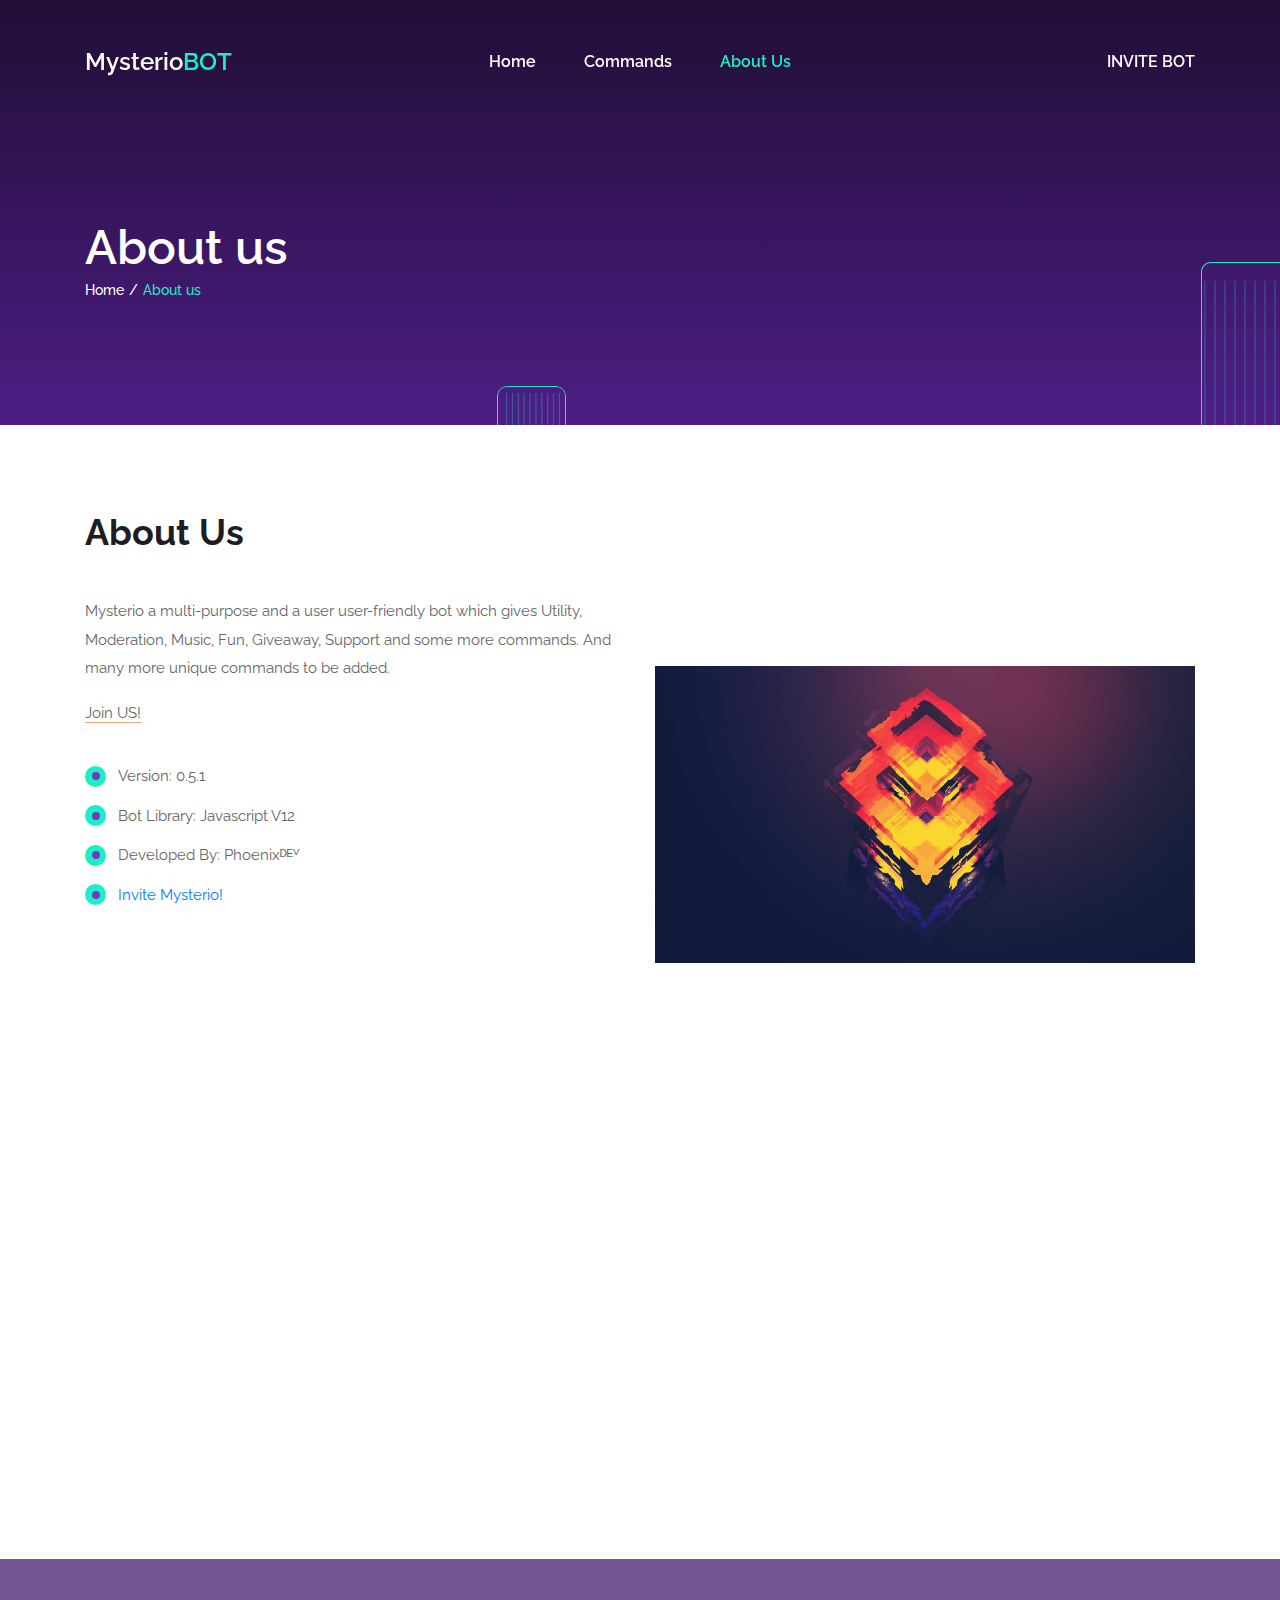
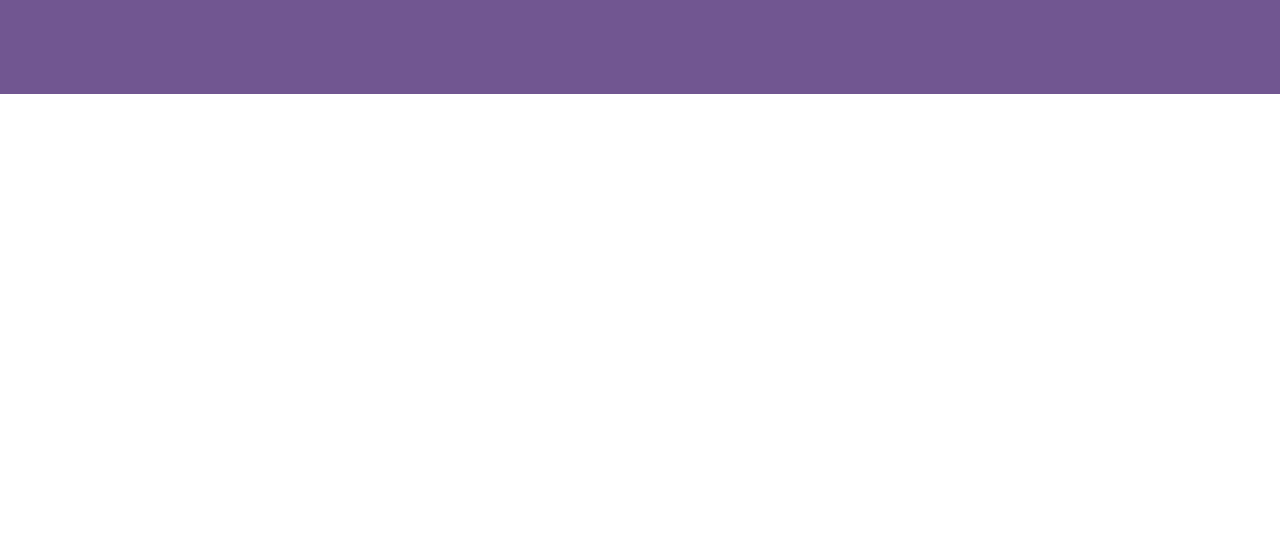
<file: about.html>
<!DOCTYPE html>
<html lang="en">
<head>
<title>About us</title>
<link rel="icon" href="images/ph.gif">	
<meta charset="utf-8">
<meta http-equiv="X-UA-Compatible" content="IE=edge">
<meta name="description" content="Mysterio Bot is a multi-purpose bot made by javascript v12 language. These features are there in the bot, moderation, fun, music and much more!">
<meta name="viewport" content="width=device-width, initial-scale=1">
<link rel="stylesheet" type="text/css" href="styles/bootstrap-4.1.2/bootstrap.min.css">
<link href="plugins/font-awesome-4.7.0/css/font-awesome.min.css" rel="stylesheet" type="text/css">
<link rel="stylesheet" type="text/css" href="plugins/OwlCarousel2-2.2.1/owl.carousel.css">
<link rel="stylesheet" type="text/css" href="plugins/OwlCarousel2-2.2.1/owl.theme.default.css">
<link rel="stylesheet" type="text/css" href="plugins/OwlCarousel2-2.2.1/animate.css">
<link href="plugins/colorbox/colorbox.css" rel="stylesheet" type="text/css">
<link rel="stylesheet" type="text/css" href="styles/about.css">
<link rel="stylesheet" type="text/css" href="styles/about_responsive.css">
</head>
<body>
<body oncontextmenu="return false">

<div class="super_container">
	
	<!-- Header -->

	<header class="header trans_400">
		<div class="container">
			<div class="row">
				<div class="col">
					<div class="header_content d-flex flex-row align-items-center justify-content-start trans_400">
						<div class="logo"><a href="https://discord.com/oauth2/authorize?client_id=763027400036450324&scope=bot&permissions=1949756638">Mysterio<span>BOT</span></a></div>
						<nav class="main_nav ml-auto mr-auto">
							<ul class="d-flex flex-row align-items-center justify-content-start">
								<li><a href="index.html">Home</a></li>
								<li><a href="commands.html">Commands</a></li>
								<li class="active"><a href="/">About Us</a></li>
								
							</ul>
						</nav>
						<div class="log_reg">
							<div class="log_reg_content d-flex flex-row align-items-center justify-content-start">
								<div class="login log_reg_text"><a href="https://discord.com/oauth2/authorize?client_id=763027400036450324&scope=bot&permissions=1949756638">INVITE BOT</a></div>
							</div>
						</div>
						<div class="hamburger ml-auto"><i class="fa fa-bars" aria-hidden="true"></i></div>
					</div>
				</div>
			</div>
		</div>
	</header>

	<!-- Menu -->
	
	<div class="menu_overlay trans_400"></div>
	<div class="menu trans_400">
		<div class="menu_close_container"><div class="menu_close"><div></div><div></div></div></div>
		<div class="log_reg">
			<div class="log_reg_content d-flex flex-row align-items-center justify-content-end">
				<div class="login log_reg_text"><a href="https://discord.com/oauth2/authorize?client_id=763027400036450324&scope=bot&permissions=1949756638">INVITE BOT</a></div>
			</div>
		</div>
		<nav class="menu_nav">
			<ul>
				<li><a href="index.html">Home</a></li>
				<li><a href="commands.html">Commands</a></li>
				<li><a href="/">About us</a></li>
				
			</ul>
		</nav>
	</div>

	<!-- Home -->

	<div class="home">
		<div class="home_background"></div>
		<div class="background_image background_city" style="background-image:url(images/city_2.png)"></div>
		<div class="cloud cloud_1"><img src="images/cloud.png" alt=""></div>
		<div class="cloud cloud_2"><img src="images/cloud.png" alt=""></div>
		<div class="cloud cloud_3"><img src="images/cloud_full_2.png" alt=""></div>
		<div class="cloud cloud_4"><img src="images/cloud.png" alt=""></div>
		<div class="home_container">
			<div class="container">
				<div class="row">
					<div class="col">
						<div class="home_content">
							<div class="home_title">About us</div>
							<div class="breadcrumbs">
								<ul class="d-flex flex-row align-items-center justify-content-start">
									<li><a href="index.html">Home</a></li>
									<li>About us</li>
								</ul>
							</div>
						</div>
					</div>
				</div>
			</div>
		</div>
	</div>

	<div class="why">
		<div class="container">
			<div class="row">

				<!-- Why Choose Us Content -->
				<div class="col-lg-6 why_col magic_fade_in">
					<div class="section_title"><h2>About Us</h2></div>
					<div class="why_text">
						<p> Mysterio a multi-purpose and a user user-friendly bot which gives Utility, Moderation, Music, Fun, Giveaway, Support and some more commands. And many more unique commands to be added.</p>
						
						<p><a href="https://discord.gg/En35aAf" target="_blank" rel="noopener">Join US!</a></p>
					</div>
					<div class="why_list">
						<ul>
							<li class="d-flex flex-row align-items-center justify-content-start"><div></div>Version: 0.5.1</li>
							<li class="d-flex flex-row align-items-center justify-content-start"><div></div>Bot Library: Javascript V12</li>
							<li class="d-flex flex-row align-items-center justify-content-start"><div></div>Developed By: Phoenixᴰᴱⱽ</li>
							<li class="d-flex flex-row align-items-center justify-content-start"><div></div><a href="https://discord.gg/En35aAf" target="_blank" rel="noopener">Invite Mysterio!</a></li>
						</ul>
					</div>
				</div>

				<!-- Why Choose Us Image -->
				<div class="col-lg-6 why_col magic_fade_in">
					<div class="why_image"><img src="images/era2.jpg" alt=""></div>
				</div>
			</div>
		</div>
	</div>



	<!-- Team -->

	<div class="team">
		<div class="container">
			<div class="row">
				<div class="col text-center magic_fade_in">
					<div class="section_title"><h2>Developer</h2></div>
			
			<div class="row team_row">
				
				<!-- Team Member -->
				<div class="col-xl-3 col-md-6 team_col magic_fade_in">
					<div class="team_item">
						<div class="team_image"><img src="images/me.webp" alt=""></div>
						<div class="team_content">
							<div class="team_name"><a href="#">Phoenixᴰᴱⱽ</a></div>
							<div class="team_title">Main Developer</div>
						</div>
					</div>
				</div>

				

			</div>
		</div>
	</div>

	<!-- Ads -->

	<div class="extra_section">
		<div class="container">
			<div class="row">
				</div>
			</div>
		</div>
	</div>

	<!-- CTA -->

	<div class="cta">
		<div class="container">
			<div class="row">
				<div class="col">
					<div class="cta_content d-flex flex-lg-row flex-column align-items-center justify-content-lg-between justify-content-center magic_fade_in">
						<div class="cta_title">Join The Support Server</div>
						<div class="cta_button"><a href="https://discord.gg/En35aAf">SUPPORT</a></div>
					</div>
				</div>
			</div>
		</div>
	</div>

	<!-- Footer -->

	<footer class="footer magic_fade_in">
		<div class="container">
			<div class="row">
				
				<div class="col-lg-6 footer_col magic_fade_in">
					<div class="footer_about">
						<div class="footer_logo">Mysterio<span>BOT</span></div>
						<div class="copyright">
Copyright &copy;<script>document.write(new Date().getFullYear());</script> All rights reserved | This template is made with <i class="fa fa-heart-o" aria-hidden="true"></i> by <a href="https://top.gg/user/762344725705130046" target="">Phoenix</a>

</div>
						<div class="footer_text">
							<p>If you are facing any issue then join the support server or report a bug by using the <b>Mysterio Bot</b></p>
						</div>



							</div>
						</div>

			</div>
		</div>
	</footer>


<script src="js/jquery-3.2.1.min.js"></script>
<script src="styles/bootstrap-4.1.2/popper.js"></script>
<script src="styles/bootstrap-4.1.2/bootstrap.min.js"></script>
<script src="plugins/greensock/TweenMax.min.js"></script>
<script src="plugins/greensock/TimelineMax.min.js"></script>
<script src="plugins/scrollmagic/ScrollMagic.min.js"></script>
<script src="plugins/greensock/animation.gsap.min.js"></script>
<script src="plugins/greensock/ScrollToPlugin.min.js"></script>
<script src="plugins/OwlCarousel2-2.2.1/owl.carousel.js"></script>
<script src="plugins/easing/easing.js"></script>
<script src="plugins/progressbar/progressbar.min.js"></script>
<script src="plugins/parallax-js-master/parallax.min.js"></script>
<script src="plugins/colorbox/jquery.colorbox-min.js"></script>
<script src="js/about.js"></script>
</body>
</html>
</file>
<file: plugins/colorbox/colorbox.css>
/*
    Colorbox Core Style:
    The following CSS is consistent between example themes and should not be altered.
*/
#colorbox, #cboxOverlay, #cboxWrapper{position:absolute; top:0; left:0; z-index:9999; overflow:hidden; -webkit-transform: translate3d(0,0,0);}
#cboxWrapper {max-width:none;}
#cboxOverlay{position:fixed; width:100%; height:100%;}
#cboxMiddleLeft, #cboxBottomLeft{clear:left;}
#cboxContent{position:relative;}
#cboxLoadedContent{overflow:auto; -webkit-overflow-scrolling: touch;}
#cboxTitle{margin:0;}
#cboxLoadingOverlay, #cboxLoadingGraphic{position:absolute; top:0; left:0; width:100%; height:100%;}
#cboxPrevious, #cboxNext, #cboxClose, #cboxSlideshow{cursor:pointer;}
.cboxPhoto{float:left; margin:auto; border:0; display:block; max-width:none; -ms-interpolation-mode:bicubic;}
.cboxIframe{width:100%; height:100%; display:block; border:0; padding:0; margin:0;}
#colorbox, #cboxContent, #cboxLoadedContent{box-sizing:content-box; -moz-box-sizing:content-box; -webkit-box-sizing:content-box;}

/* 
    User Style:
    Change the following styles to modify the appearance of Colorbox.  They are
    ordered & tabbed in a way that represents the nesting of the generated HTML.
*/
#cboxOverlay
{
    /*background:url(images/overlay.png) repeat 0 0;*/
    background: rgba(0,0,0,0.95);
    opacity: 0.9; filter: alpha(opacity = 90);
}
#colorbox{outline:0;}
    #cboxTopLeft{width:21px; height:21px; background:url(images/controls.png) no-repeat -101px 0;}
    #cboxTopRight{width:21px; height:21px; background:url(images/controls.png) no-repeat -130px 0;}
    #cboxBottomLeft{width:21px; height:21px; background:url(images/controls.png) no-repeat -101px -29px;}
    #cboxBottomRight{width:21px; height:21px; background:url(images/controls.png) no-repeat -130px -29px;}
    #cboxMiddleLeft{width:21px; background:url(images/controls.png) left top repeat-y;}
    #cboxMiddleRight{width:21px; background:url(images/controls.png) right top repeat-y;}
    #cboxTopCenter{height:21px; background:url(images/border.png) 0 0 repeat-x;}
    #cboxBottomCenter{height:21px; background:url(images/border.png) 0 -29px repeat-x;}
    #cboxContent{background:#fff; overflow:hidden;}
        .cboxIframe{background:#fff;}
        #cboxError{padding:50px; border:1px solid #ccc;}
        #cboxLoadedContent{margin-bottom:28px;}
        #cboxTitle{position:absolute; bottom:4px; left:0; text-align:center; width:100%; color:#949494;}
        #cboxCurrent{position:absolute; bottom:4px; left:58px; color:#949494;}
        #cboxLoadingOverlay{background:url(images/loading_background.png) no-repeat center center;}
        #cboxLoadingGraphic{background:url(images/loading.gif) no-repeat center center;}

        /* these elements are buttons, and may need to have additional styles reset to avoid unwanted base styles */
        #cboxPrevious, #cboxNext, #cboxSlideshow, #cboxClose {border:0; padding:0; margin:0; overflow:visible; width:auto; background:none; }
        
        /* avoid outlines on :active (mouseclick), but preserve outlines on :focus (tabbed navigating) */
        #cboxPrevious:active, #cboxNext:active, #cboxSlideshow:active, #cboxClose:active {outline:0;}

        #cboxSlideshow{position:absolute; bottom:4px; right:30px; color:#0092ef;}
        #cboxPrevious{position:absolute; bottom:0; left:0; background:url(images/controls.png) no-repeat -75px 0; width:25px; height:25px; text-indent:-9999px;}
        #cboxPrevious:hover{background-position:-75px -25px;}
        #cboxNext{position:absolute; bottom:0; left:27px; background:url(images/controls.png) no-repeat -50px 0; width:25px; height:25px; text-indent:-9999px;}
        #cboxNext:hover{background-position:-50px -25px;}
        #cboxClose{position:absolute; bottom:0; right:0; background:url(images/controls.png) no-repeat -25px 0; width:25px; height:25px; text-indent:-9999px;}
        #cboxClose:hover{background-position:-25px -25px;}

/*
  The following fixes a problem where IE7 and IE8 replace a PNG's alpha transparency with a black fill
  when an alpha filter (opacity change) is set on the element or ancestor element.  This style is not applied to or needed in IE9.
  See: http://jacklmoore.com/notes/ie-transparency-problems/
*/
.cboxIE #cboxTopLeft,
.cboxIE #cboxTopCenter,
.cboxIE #cboxTopRight,
.cboxIE #cboxBottomLeft,
.cboxIE #cboxBottomCenter,
.cboxIE #cboxBottomRight,
.cboxIE #cboxMiddleLeft,
.cboxIE #cboxMiddleRight {
    filter: progid:DXImageTransform.Microsoft.gradient(startColorstr=#00FFFFFF,endColorstr=#00FFFFFF);
}
</file>
<file: styles/about.css>
@charset "utf-8";
/* CSS Document */

/******************************

[Table of Contents]

1. Fonts
2. Body and some general stuff
3. Header
4. Menu
5. Home
6. Domain Search
7. Why Choose Us
8. Video
9. Team
10. Extra Content
11. CTA
12. Footer


******************************/

/***********
1. Fonts
***********/

@import url('https://fonts.googleapis.com/css?family=Raleway:300,400,500,600,700,800,900');

/*********************************
2. Body and some general stuff
*********************************/

*
{
	margin: 0;
	padding: 0;
	-webkit-font-smoothing: antialiased;
	-webkit-text-shadow: rgba(0,0,0,.01) 0 0 1px;
	text-shadow: rgba(0,0,0,.01) 0 0 1px;
}
body
{
	font-family: 'Raleway', sans-serif;
	font-size: 14px;
	font-weight: 400;
	background: #FFFFFF;
	color: #a5a5a5;
}
div
{
	display: block;
	position: relative;
	-webkit-box-sizing: border-box;
    -moz-box-sizing: border-box;
    box-sizing: border-box;
}
ul
{
	list-style: none;
	margin-bottom: 0px;
}
p
{
	font-family: 'Raleway', sans-serif;
	font-size: 15px;
	line-height: 1.9;
	font-weight: 400;
	color: #656566;
	-webkit-font-smoothing: antialiased;
	-webkit-text-shadow: rgba(0,0,0,.01) 0 0 1px;
	text-shadow: rgba(0,0,0,.01) 0 0 1px;
}
p a
{
	display: inline;
	position: relative;
	color: inherit;
	border-bottom: solid 1px #ffa07f;
	-webkit-transition: all 200ms ease;
	-moz-transition: all 200ms ease;
	-ms-transition: all 200ms ease;
	-o-transition: all 200ms ease;
	transition: all 200ms ease;
}
p:last-of-type
{
	margin-bottom: 0;
}
a
{
	-webkit-transition: all 200ms ease;
	-moz-transition: all 200ms ease;
	-ms-transition: all 200ms ease;
	-o-transition: all 200ms ease;
	transition: all 200ms ease;
}
a, a:hover, a:visited, a:active, a:link
{
	text-decoration: none;
	-webkit-font-smoothing: antialiased;
	-webkit-text-shadow: rgba(0,0,0,.01) 0 0 1px;
	text-shadow: rgba(0,0,0,.01) 0 0 1px;
}
p a:active
{
	position: relative;
	color: #FF6347;
}
p a:hover
{
	color: #FFFFFF;
	background: #ffa07f;
}
p a:hover::after
{
	opacity: 0.2;
}
::selection
{
	background: rgba(27,239,197,0.75);
	color: #FFFFFF;
}
p::selection
{
	
}
h1{font-size: 48px;}
h2{font-size: 36px;}
h3{font-size: 24px;}
h4{font-size: 18px;}
h5{font-size: 14px;}
h1, h2, h3, h4, h5, h6
{
	font-family: 'Raleway', sans-serif;
	-webkit-font-smoothing: antialiased;
	-webkit-text-shadow: rgba(0,0,0,.01) 0 0 1px;
	text-shadow: rgba(0,0,0,.01) 0 0 1px;
	line-height: 1.2;
	font-weight: 700;
	color: #1f1d22;
}
h1::selection, 
h2::selection, 
h3::selection, 
h4::selection, 
h5::selection, 
h6::selection
{
	
}
.form-control
{
	color: #db5246;
}
section
{
	display: block;
	position: relative;
	box-sizing: border-box;
}
.clear
{
	clear: both;
}
.clearfix::before, .clearfix::after
{
	content: "";
	display: table;
}
.clearfix::after
{
	clear: both;
}
.clearfix
{
	zoom: 1;
}
.float_left
{
	float: left;
}
.float_right
{
	float: right;
}
.trans_200
{
	-webkit-transition: all 200ms ease;
	-moz-transition: all 200ms ease;
	-ms-transition: all 200ms ease;
	-o-transition: all 200ms ease;
	transition: all 200ms ease;
}
.trans_300
{
	-webkit-transition: all 300ms ease;
	-moz-transition: all 300ms ease;
	-ms-transition: all 300ms ease;
	-o-transition: all 300ms ease;
	transition: all 300ms ease;
}
.trans_400
{
	-webkit-transition: all 400ms ease;
	-moz-transition: all 400ms ease;
	-ms-transition: all 400ms ease;
	-o-transition: all 400ms ease;
	transition: all 400ms ease;
}
.trans_500
{
	-webkit-transition: all 500ms ease;
	-moz-transition: all 500ms ease;
	-ms-transition: all 500ms ease;
	-o-transition: all 500ms ease;
	transition: all 500ms ease;
}
.fill_height
{
	height: 100%;
}
.super_container
{
	width: 100%;
	overflow: hidden;
}
.prlx_parent
{
	overflow: hidden;
}
.prlx
{
	height: 130% !important;
}
.parallax-window
{
    min-height: 400px;
    background: transparent;
}
.parallax_background
{
	position: absolute;
	top: 0;
	left: 0;
	width: 100%;
	height: 100%;
}
.background_image
{
	position: absolute;
	top: 0;
	left: 0;
	width: 100%;
	height: 100%;
	background-repeat: no-repeat;
	background-size: cover;
	background-position: center center;
}
.nopadding
{
	padding: 0px !important;
}
.section_title h2
{
	color: #1f1d22;
	line-height: 0.75;
}

/*********************************
3. Header
*********************************/

.header
{
	position: fixed;
	top: 0;
	left: 0;
	width: 100vw;
	background: transparent;
	z-index: 100;
}
.header.scrolled
{
	background: #200e35;
	padding-top: 6px;
}
.header_content
{
	width: 100%;
	height: 124px;
	-webkit-transition: all 400ms ease;
	-moz-transition: all 400ms ease;
	-ms-transition: all 400ms ease;
	-o-transition: all 400ms ease;
	transition: all 400ms ease;
}
.header.scrolled .header_content
{
	height: 80px;
}
.logo
{
	position: absolute;
	top: 50%;
	left: 0;
	-webkit-transform: translateY(-50%);
	-moz-transform: translateY(-50%);
	-ms-transform: translateY(-50%);
	-o-transform: translateY(-50%);
	transform: translateY(-50%);
}
.logo a
{
	display: block;
	font-size: 24px;
	font-weight: 600;
	color: #FFFFFF;
}
.logo a span
{
	color: #1befc5;
}
.main_nav ul li:not(:last-child)
{
	margin-right: 48px;
}
.main_nav ul li a
{
	font-size: 16px;
	font-weight: 600;
	color: #FFFFFF;
}
.main_nav ul li.active a,
.main_nav ul li a:hover
{
	color: #1befc5;
}
.log_reg
{
	position: absolute;
	top: 50%;
	right: 0;
	-webkit-transform: translateY(-50%);
	-moz-transform: translateY(-50%);
	-ms-transform: translateY(-50%);
	-o-transform: translateY(-50%);
	transform: translateY(-50%);
}
.log_reg_text a
{
	font-size: 16px;
	font-weight: 600;
	color: #FFFFFF;
}
.log_reg_text a:hover
{
	color: #1befc5;
}
.log_reg_content > div:not(:last-child)::after
{
	display: inline-block;
	content: '/';
	font-size: 16px;
	font-weight: 600;
	color: #FFFFFF;
	margin-left: 4px;
	margin-right: 4px;
}
.hamburger
{
	display: none;
	cursor: pointer;
	border: solid 1px transparent;
	border-radius: 7px;
	-webkit-transition: all 200ms ease;
	-moz-transition: all 200ms ease;
	-ms-transition: all 200ms ease;
	-o-transition: all 200ms ease;
	transition: all 200ms ease;
}
.hamburger:hover
{
	border: solid 1px rgba(255,255,255,0.15);
}
.hamburger i
{
	font-size: 20px;
	color: #FFFFFF;
	padding: 5px;
}

/*********************************
4. Menu
*********************************/

.menu
{
	position: fixed;
	top: 0;
	right: -350px;
	width: 350px;
	height: 100vh;
	background: #200e35;
	z-index: 102;
	padding-left: 30px;
	padding-right: 30px;
	padding-top: 50px;
}
.menu.active
{
	right: 0;
}
.menu_overlay
{
	position: fixed;
	top: 0;
	right: 0;
	width: 100vw;
	height: 100vh;
	background: rgba(255,255,255,0.55);
	z-index: 101;
	visibility: hidden;
	opacity: 0;
}
.menu_overlay.active
{
	visibility: visible;
	opacity: 1;
}
.menu_close_container
{
	position: absolute;
    top: 41px;
    left: 28px;
    width: 18px;
    height: 18px;
    transform-origin: center center;
    -webkit-transform: rotate(45deg);
    -moz-transform: rotate(45deg);
    -ms-transform: rotate(45deg);
    -o-transform: rotate(45deg);
    transform: rotate(45deg);
    cursor: pointer;
    z-index: 1;
}
.menu_close
{
    width: 100%;
    height: 100%;
    transform-style: preserve-3D;
}
.menu_close div
{
    width: 100%;
    height: 2px;
    background: #FFFFFF;
    top: 8px;
    -webkit-transition: all 200ms ease;
    -moz-transition: all 200ms ease;
    -ms-transition: all 200ms ease;
    -o-transition: all 200ms ease;
    transition: all 200ms ease;
}
.menu_close div:last-of-type
{
    -webkit-transform: rotate(90deg) translateX(-2px);
    -moz-transform: rotate(90deg) translateX(-2px);
    -ms-transform: rotate(90deg) translateX(-2px);
    -o-transform: rotate(90deg) translateX(-2px);
    transform: rotate(90deg) translateX(-2px);
    transform-origin: center;
}
.menu_close:hover div
{
    background: #1befc5;
}
.menu .log_reg
{
	display: block;
	position: relative;
	top: auto;
	right: auto;
	text-align: right;
}
.menu_nav
{
	margin-top: 50px;
}
.menu_nav ul li:not(:last-child)
{
	margin-bottom: 3px;
}
.menu_nav ul li a
{
	font-size: 24px;
	font-weight: 500;
	color: rgba(255,255,255,0.75);
}
.menu_nav ul li a:hover
{
	color: #1befc5;
}

/*********************************
5. Home
*********************************/

.home
{
	width: 100%;
	height: 425px;
	overflow: hidden;
}
.home_background
{
	position: absolute;
	top: 0;
	left: 0;
	width: 100%;
	height: 100%;
	background-color: #4d1d85;
    background-image: linear-gradient(to bottom, #200e35, #4d1d85);
    background: #4d1d85;
    background: linear-gradient(to bottom, #200e35, #4d1d85);
    z-index: 1;
}
.background_city
{
	z-index: 3;
}
.cloud
{
	position: absolute;
	width: 138px;
	height: 57px;
	z-index: 4;
}
.cloud img
{
	max-width: 100%;
}
.cloud_1
{
	top: 164px;
	left: -138px;
	-webkit-animation: cloud_anim 60s -50s linear infinite;
	animation: cloud_anim 60s -50s linear infinite;
}
.cloud_2
{
	top: 107px;
	left: -138px;
	-webkit-animation: cloud_anim 60s -13s linear infinite;
	animation: cloud_anim 60s -13s linear infinite;
}
.cloud_3
{
	top: 311px;
	left: -138px;
	-webkit-animation: cloud_anim 60s -40s linear infinite;
	animation: cloud_anim 60s -40s linear infinite;
}
.cloud_4
{
	top: 292px;
	left: -138px;
	-webkit-animation: cloud_anim 60s -7s linear infinite;
	animation: cloud_anim 60s -7s linear infinite;
	z-index: 2;
}
@-webkit-keyframes cloud_anim
{
	0%
	{
		left: -138px;
	}
	100%
	{
		left: calc(100vw + 138px);
	}
}
@keyframes cloud_anim
{
	0%
	{
		left: -138px;
	}
	100%
	{
		left: calc(100vw + 138px);
	}
}
.home_container
{
	position: absolute;
	left: 0;
	top: 53.88%;
	width: 100%;
	z-index: 5;
}
.home_content
{
	
}
.home_title
{
	font-size: 48px;
	font-weight: 600;
	color: #FFFFFF;
	line-height: 0.75;
}
.breadcrumbs
{
	margin-top: 15px;
}
.breadcrumbs ul li,
.breadcrumbs ul li a
{
	font-size: 14px;
	font-weight: 500;
	color: #FFFFFF;
}
.breadcrumbs ul li,
.breadcrumbs ul li a:hover
{
	color: #1befc5;
}
.breadcrumbs ul li:not(:last-of-type)::after
{
	display: inline-block;
	font-size: 14px;
	color: #FFFFFF;
	font-weight: 500;
	content: '/';
	margin-left: 5px;
	margin-right: 5px;
}

/*********************************
6. Domain Search
*********************************/

.domain_search
{
	width: 100%;
	background: #25103f;
	z-index: 1;
}
.domain_search_form_container
{
	height: 152px;
}
.domain_search_form
{
	width: 100%;
}
.domain_search_form > div
{
	width: calc(100% - 196px);
	margin-right: 30px;
}
.domain_search_input
{
	width: calc(100% - 141px);
	height: 60px;
	background: #FFFFFF;
	border-top-left-radius: 12px;
	border-bottom-left-radius: 12px;
	border: none;
	outline: none;
	padding-left: 30px;
	font-size: 24px;
	font-weight: 500;
	color: #1f1d22;
}
.domain_search_input::-webkit-input-placeholder
{
	font-size: 24px !important;
	font-weight: 500 !important;
	color: #1f1d22 !important;
}
.domain_search_input:-moz-placeholder
{
	font-size: 24px !important;
	font-weight: 500 !important;
	color: #1f1d22 !important;
}
.domain_search_input::-moz-placeholder
{
	font-size: 24px !important;
	font-weight: 500 !important;
	color: #1f1d22 !important;
} 
.domain_search_input:-ms-input-placeholder
{ 
	font-size: 24px !important;
	font-weight: 500 !important;
	color: #1f1d22 !important;
}
.domain_search_input::input-placeholder
{
	font-size: 24px !important;
	font-weight: 500 !important;
	color: #1f1d22 !important;
}
.domain_search_dropdown
{
	position: absolute;
	top: 0;
	right: 0;
	width: 141px;
	height: 60px;
	background: #7836c6;
	border-top-right-radius: 12px;
	border-bottom-right-radius: 12px;
	cursor: pointer;
	padding-left: 19px;
}
.domain_search_dropdown i
{
	color: #FFFFFF;
}
.domain_search_selected
{
	width: 100%;
	font-size: 24px;
	font-weight: 500;
	color: #FFFFFF;
	margin-left: 28px;
}
.domain_search_dropdown ul
{
	position: absolute;
	left: 0;
	top: 100%;
	padding-left: 19px;
	background: #FFFFFF;
	min-width: 90%;
	visibility: hidden;
	opacity: 0;
	padding-top: 15px;
	padding-bottom: 10px;
}
.domain_search_dropdown.active ul
{
	visibility: visible;
	opacity: 1;
}
.domain_search_dropdown ul li
{
	font-size: 24px;
	font-weight: 500;
	color: #1f1d22;
	-webkit-transition: all 200ms ease;
	-moz-transition: all 200ms ease;
	-ms-transition: all 200ms ease;
	-o-transition: all 200ms ease;
	transition: all 200ms ease;
}
.domain_search_dropdown ul li:not(:last-child)
{
	margin-bottom: 5px;
}
.domain_search_dropdown ul li:hover
{
	color: #1befc5;
}
.domain_search_button
{
	width: 166px;
	height: 60px;
	background: #1befc5;
	border-radius: 12px;
	border: none;
	outline: none;
	cursor: pointer;
	font-size: 24px;
	font-weight: 600;
	color: #1f1d22;
}
.domain_search_button img
{
	margin-right: 10px;
}
.domain_search_button:hover
{
	background: #FFFFFF;
}

/*********************************
7. Why Choose Us
*********************************/

.why
{
	width: 100%;
	background: #FFFFFF;
	padding-top: 94px;
	padding-bottom: 94px;
}
.why_text
{
	margin-top: 51px;
}
.why_list
{
	margin-top: 38px;
}
.why_list ul li
{
	font-size: 15px;
	font-weight: 400;
	color: #656566;
}
.why_list ul li:not(:last-of-type)
{
	margin-bottom: 17px;
}
.why_list ul li > div
{
	width: 21px;
	height: 21px;
	border-radius: 50%;
	background: #1befc5;
	margin-right: 12px;
}
.why_list ul li > div::after
{
	display: block;
	position: absolute;
	top: 50%;
	left: 50%;
	-webkit-transform: translate(-50%, -50%);
	-moz-transform: translate(-50%, -50%);
	-ms-transform: translate(-50%, -50%);
	-o-transform: translate(-50%, -50%);
	transform: translate(-50%, -50%);
	width: 8px;
	height: 8px;
	border-radius: 50%;
	content: '';
	background: #7836c6;
	z-index: 1;
}
.why_image
{
	position: absolute;
	right: 15px;
	bottom: -57px;
	width: calc(100% - 30px);
}
.why_image img
{
	max-width: 100%;
}

/*********************************
8. Video
*********************************/

.video
{
	width: 100%;
	height: 693px;
}
.video_content
{
	width: 100%;
	height: 100%;
}
.video_play_icon
{
	width: 123px;
	height: 123px;
	border-radius: 50%;
	background: #1befc5;
}
.video_play_icon a:focus
{
	outline: none !important;
}
.video_play_icon a
{
	display: block;
	width: 100%;
	height: 100%;
}
.video_play_icon i
{
	font-size: 36px;
	color: #7836c6;
	-webkit-transform: translateX(3px);
	-moz-transform: translateX(3px);
	-ms-transform: translateX(3px);
	-o-transform: translateX(3px);
	transform: translateX(3px);
}
.video_play_icon:hover a i
{
	color: #FFFFFF;
}
.video_title
{
	font-size: 36px;
	font-weight: 700;
	color: #FFFFFF;
	line-height: 1.2;
	margin-top: 36px;
}

/*********************************
9. Team
*********************************/

.team
{
	width: 100%;
	background: #FFFFFF;
	padding-top: 95px;
	padding-bottom: 95px;
}
.section_text
{
	max-width: 990px;
	margin-left: auto;
	margin-right: auto;
	margin-top: 50px;
}
.team_row
{
	margin-top: 86px;
}
.team_image
{
	width: 100%;
}
.team_image img
{
	max-width: 100%;
}
.team_content
{
	position: absolute;
	left: 30px;
	bottom: 25px;
}
.team_name a
{
	font-size: 20px;
	font-weight: 500;
	color: #FFFFFF;
	line-height: 1.2;
}
.team_title
{
	font-size: 14px;
	font-weight: 400;
	color: #FFFFFF;
	line-height: 1.2;
	margin-top: 6px;
	padding-left: 2px;
}

/*********************************
10. Extra Content
*********************************/

.extra_section
{
	width: 100%;
	background: #FFFFFF;
	padding-bottom: 96px;
}
.extra_container
{
	width: 100%;
	overflow: hidden;
	background: #25103f;
}
.extra_container a
{
	display: block;
	width: 100%;
}
.extra_content
{
	width: 100%;
	height: 232px;
}
.extra_1
{
	padding-left: 130px;
}
.extra_icon
{
	position: absolute;
	top: 50%;
	-webkit-transform: translateY(-50%);
	-moz-transform: translateY(-50%);
	-ms-transform: translateY(-50%);
	-o-transform: translateY(-50%);
	transform: translateY(-50%);
	width: 157px;
	height: 157px;
}
.extra_1 .extra_icon
{
	left: -41px;
}
.extra_2
{
	padding-left: 170px;
}
.extra_2 .extra_icon
{
	left: -27px;
}
.extra_icon img
{
	max-width: 100%;
}
.extra_title
{
	font-size: 24px;
	font-weight: 600;
	color: #FFFFFF;
	line-height: 1.2;
}
.extra_title span
{
	color: #1befc5;
}
.extra_1 .extra_title span
{
	font-size: 36px;
}
.extra_text
{
	margin-top: 15px;
}
.extra_text p
{
	font-size: 14px;
	font-weight: 400;
	color: #FFFFFF;
	line-height: 2;
}

/*********************************
11. CTA
*********************************/

.cta
{
	width: 100%;
	background: #715691;
}
.cta_content
{
	width: 100%;
	height: 135px;
	padding-left: 5px;
}
.cta_title
{
	display: inline-block;
	font-size: 36px;
	font-weight: 700;
	color: #FFFFFF;
	line-height: 1.2;
}
.cta_price
{
	font-size: 48px;
	color: #1befc5;
	font-weight: 700;
	-webkit-transform: translateY(-8px);
	-moz-transform: translateY(-8px);
	-ms-transform: translateY(-8px);
	-o-transform: translateY(-8px);
	transform: translateY(-8px);
}
.cta_price span
{
	font-size: 16px;
}
.cta_price span:first-child
{
	margin-right: 5px;
}
.cta_button
{
	width: 148px;
	height: 63px;
	border-radius: 12px;
	background: #1befc5;
	text-align: center;
	-webkit-transform: translateY(4px);
	-moz-transform: translateY(4px);
	-ms-transform: translateY(4px);
	-o-transform: translateY(4px);
	transform: translateY(4px);
	-webkit-transition: all 200ms ease;
	-moz-transition: all 200ms ease;
	-ms-transition: all 200ms ease;
	-o-transition: all 200ms ease;
	transition: all 200ms ease;
}
.cta_button a
{
	display: block;
	font-size: 16px;
	font-weight: 700;
	color: #35214d;
	line-height: 63px;
}
.cta_button:hover
{
	background: #26064c;
}
.cta_button:hover a
{
	color: #FFFFFF;
}

/*********************************
12. Footer
*********************************/

.footer
{
	width: 100%;
	background: #26064c;
	padding-top: 95px;
	padding-bottom: 95px;
}
.footer_logo
{
	font-size: 47px;
	color: #FFFFFF;
	font-weight: 600;
	line-height: 0.75;
}
.footer_logo span
{
	color: #1befc5;
}
.copyright
{
	font-size: 11px;
	font-weight: 400;
	color: #715691;
	margin-top: 17px;
}
.footer_text
{
	margin-top: 33px;
}
.footer_text p
{
	color: #FFFFFF;
}
.contact_container
{
	margin-top: 38px;
}
.contact_form > div:not(:last-of-type)
{
	margin-bottom: 21px;
}
.contact_input
{
	width: 100%;
	height: 49px;
	border: none;
	outline: none;
	border-radius: 12px;
	background: #715691;
	padding-left: 29px;
	color: #FFFFFF;
}
.contact_textarea
{
	height: 142px;
	padding-top: 15px;
}
.contact_input::-webkit-input-placeholder
{
	font-size: 12px !important;
	font-weight: 400 !important;
	color: #FFFFFF !important;
}
.contact_input:-moz-placeholder
{
	font-size: 12px !important;
	font-weight: 400 !important;
	color: #FFFFFF !important;
}
.contact_input::-moz-placeholder
{
	font-size: 12px !important;
	font-weight: 400 !important;
	color: #FFFFFF !important;
} 
.contact_input:-ms-input-placeholder
{ 
	font-size: 12px !important;
	font-weight: 400 !important;
	color: #FFFFFF !important;
}
.contact_input::input-placeholder
{
	font-size: 12px !important;
	font-weight: 400 !important;
	color: #FFFFFF !important;
}
.contact_button
{
	width: 108px;
	height: 52px;
	background: #1befc5;
	border: none;
	outline: none;
	border-radius: 12px;
	cursor: pointer;
	font-size: 16px;
	font-weight: 700;
	color: #35214d;
	margin-top: 23px;
}
.footer_links
{
	padding-top: 13px;
}
.footer_list_col:not(:nth-child(n+3))
{
	margin-bottom: 45px;
}
.footer_list_title
{
	font-size: 20px;
	font-weight: 700;
	color: #1befc5;
}
.footer_list
{
	margin-top: 36px;
}
.footer_list li:not(:last-of-type)
{
	margin-bottom: 14px;
}
.footer_list li a
{
	font-size: 15px;
	font-weight: 400;
	color: #FFFFFF;
}
.footer_list li a:hover
{
	color: #1befc5;
}
</file>
<file: styles/about_responsive.css>
@charset "utf-8";
/* CSS Document */

/******************************

[Table of Contents]

1. 1600px
2. 1440px
3. 1280px
4. 1199px
5. 1024px
6. 991px
7. 959px
8. 880px
9. 768px
10. 767px
11. 539px
12. 479px
13. 400px

******************************/

/************
1. 1600px
************/

@media only screen and (max-width: 1600px)
{
	
}

/************
2. 1440px
************/

@media only screen and (max-width: 1440px)
{
	
}

/************
3. 1380px
************/

@media only screen and (max-width: 1380px)
{
	
}

/************
3. 1280px
************/

@media only screen and (max-width: 1280px)
{
	
}

/************
4. 1199px
************/

@media only screen and (max-width: 1199px)
{
	.main_nav ul li:not(:last-child)
	{
		margin-right: 40px;
	}
	.team_col:not(:nth-child(n+3))
	{
		margin-bottom: 30px;
	}
	.cta_title
	{
		font-size: 30px;
	}
	.cta_price
	{
		font-size: 36px;
	}
}

/************
4. 1100px
************/

@media only screen and (max-width: 1100px)
{
	
}

/************
5. 1024px
************/

@media only screen and (max-width: 1024px)
{
	
}

/************
6. 991px
************/

@media only screen and (max-width: 991px)
{
	.main_nav,
	.log_reg
	{
		display: none;
	}
	.hamburger
	{
		display: block;
	}
	.domain_search_input
	{
		height: 50px;
	}
	.domain_search_dropdown
	{
		height: 50px;
	}
	.domain_search_input::-webkit-input-placeholder
	{
		font-size: 20px !important;
	}
	.domain_search_input:-moz-placeholder
	{
		font-size: 20px !important;
	}
	.domain_search_input::-moz-placeholder
	{
		font-size: 20px !important;
	} 
	.domain_search_input:-ms-input-placeholder
	{ 
		font-size: 20px !important;
	}
	.domain_search_input::input-placeholder
	{
		font-size: 20px !important;
	}
	.domain_search_selected,
	.domain_search_dropdown ul li,
	.domain_search_button
	{
		font-size: 20px;
	}
	.domain_search_button
	{
		height: 50px;
	}
	.why
	{
		padding-bottom: 44px;
	}
	.why_col:not(:last-child)
	{
		margin-bottom: 50px;
	}
	.why_image
	{
		position: relative;
		right: auto;
		bottom: auto;
		width: 100%;
		text-align: center;
	}
	.video
	{
		height: 567px;
	}
	.extra_col:not(:last-child)
	{
		margin-bottom: 30px;
	}
	.cta_content
	{
		height: 300px;
	}
	.cta_price
	{
		margin-top: 11px;
	}
	.cta_button
	{
		margin-top: 11px;
	}
	.footer_col:not(:last-child)
	{
		margin-bottom: 95px;
	}
}

/************
7. 959px
************/

@media only screen and (max-width: 959px)
{
	
}

/************
8. 880px
************/

@media only screen and (max-width: 880px)
{
	
}

/************
9. 768px
************/

@media only screen and (max-width: 768px)
{
	
}

/************
10. 767px
************/

@media only screen and (max-width: 767px)
{
	.domain_search_form_container
	{
		height: 206px;
	}
	.domain_search_form > div
	{
		width: 100%;
		margin-right: 0;
	}
	.domain_search_button
	{
		margin-top: 18px;
	}
	.team_col:not(:nth-child(n+3))
	{
		margin-bottom: 0px;
	}
	.team_col:not(:last-child)
	{
		margin-bottom: 30px;
	}
	.contact_form > div:not(:last-of-type)
	{
		margin-bottom: 0px;
	}
	.contact_form div:not(:last-of-type)
	{
		margin-bottom: 21px;
	}
}

/************
11. 575px
************/

@media only screen and (max-width: 575px)
{
	h2
	{
		font-size: 30px;
	}
	p
	{
		font-size: 13px;
	}
	.home_title
	{
		font-size: 28px;
	}
	.domain_search_input,
	.domain_search_dropdown,
	.domain_search_button
	{
		height: 40px;
	}
	.domain_search_input::-webkit-input-placeholder
	{
		font-size: 16px !important;
	}
	.domain_search_input:-moz-placeholder
	{
		font-size: 16px !important;
	}
	.domain_search_input::-moz-placeholder
	{
		font-size: 16px !important;
	} 
	.domain_search_input:-ms-input-placeholder
	{ 
		font-size: 16px !important;
	}
	.domain_search_input::input-placeholder
	{
		font-size: 16px !important;
	}
	.domain_search_selected,
	.domain_search_dropdown ul li,
	.domain_search_button
	{
		font-size: 16px;
	}
	.why_list ul li
	{
		font-size: 13px;
	}
	.video
	{
		height: 400px;
	}
	.video_content
	{
		padding-left: 15px;
		padding-right: 15px;
	}
	.video_play_icon
	{
		width: 83px;
		height: 83px;
	}
	.video_play_icon i
	{
		font-size: 24px;
	}
	.video_title
	{
		font-size: 24px;
		margin-top: 22px;
	}
	.extra_icon
	{
		width: 120px;
		height: 120px;
	}
	.extra_1
	{
		padding-left: 95px;
	}
	.extra_2
	{
		padding-left: 123px;
	}
	.cta_title
	{
		font-size: 24px;
	}
	.cta_content
	{
		height: 258px;
	}
	.cta_price
	{
		font-size: 24px;
		margin-top: 11px;
	}
	.cta_price span
	{
		font-size: 14px;
	}
	.cta_button
	{
		width: 128px;
		height: 53px;
		margin-top: 11px;
	}
	.cta_button a
	{
		font-size: 14px;
		line-height: 53px;
	}
	.footer_logo
	{
		font-size: 36px;
	}
	.footer_list_col:not(:nth-child(n+3))
	{
		margin-bottom: 0px;
	}
	.footer_list_col:not(:last-child)
	{
		margin-bottom: 60px;
	}
}

/************
11. 539px
************/

@media only screen and (max-width: 539px)
{
	
}

/************
12. 480px
************/

@media only screen and (max-width: 480px)
{
	
}

/************
13. 479px
************/

@media only screen and (max-width: 479px)
{
	
}

/************
14. 400px
************/

@media only screen and (max-width: 400px)
{
	
}
</file>
